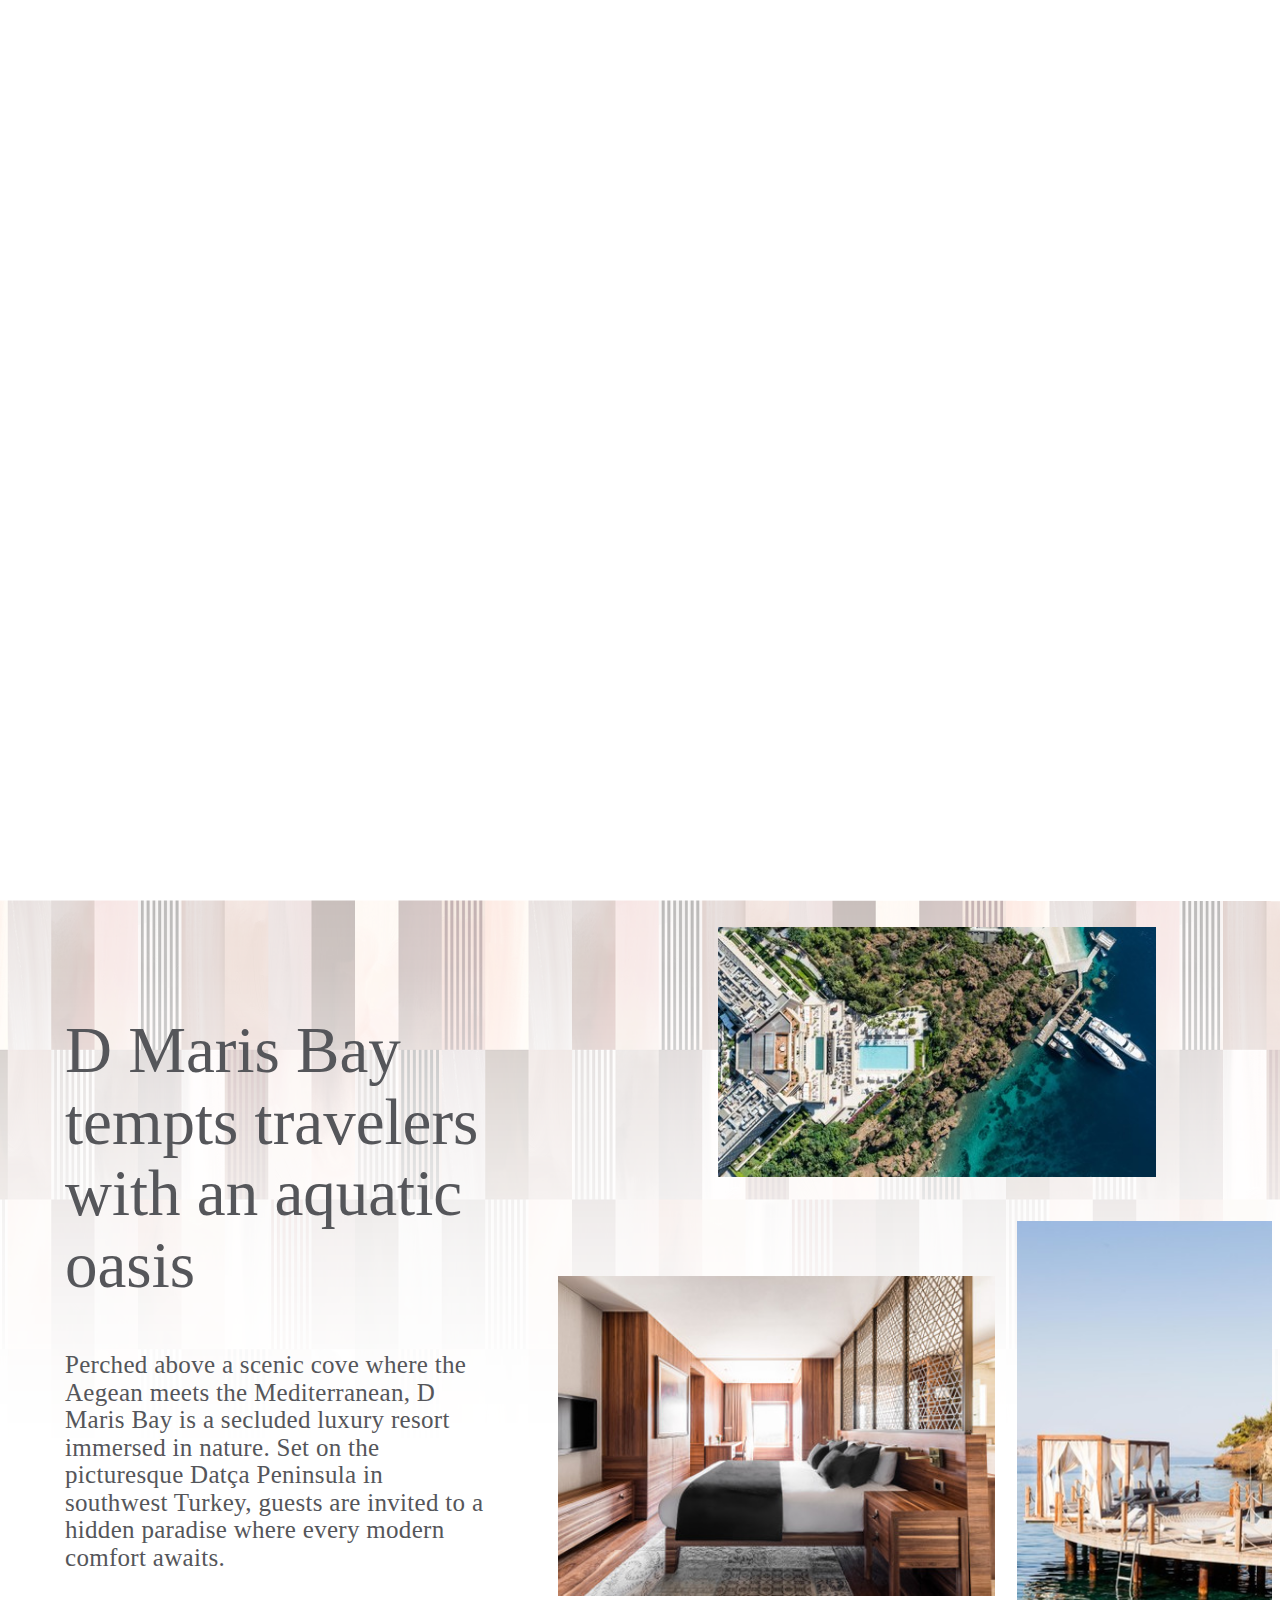
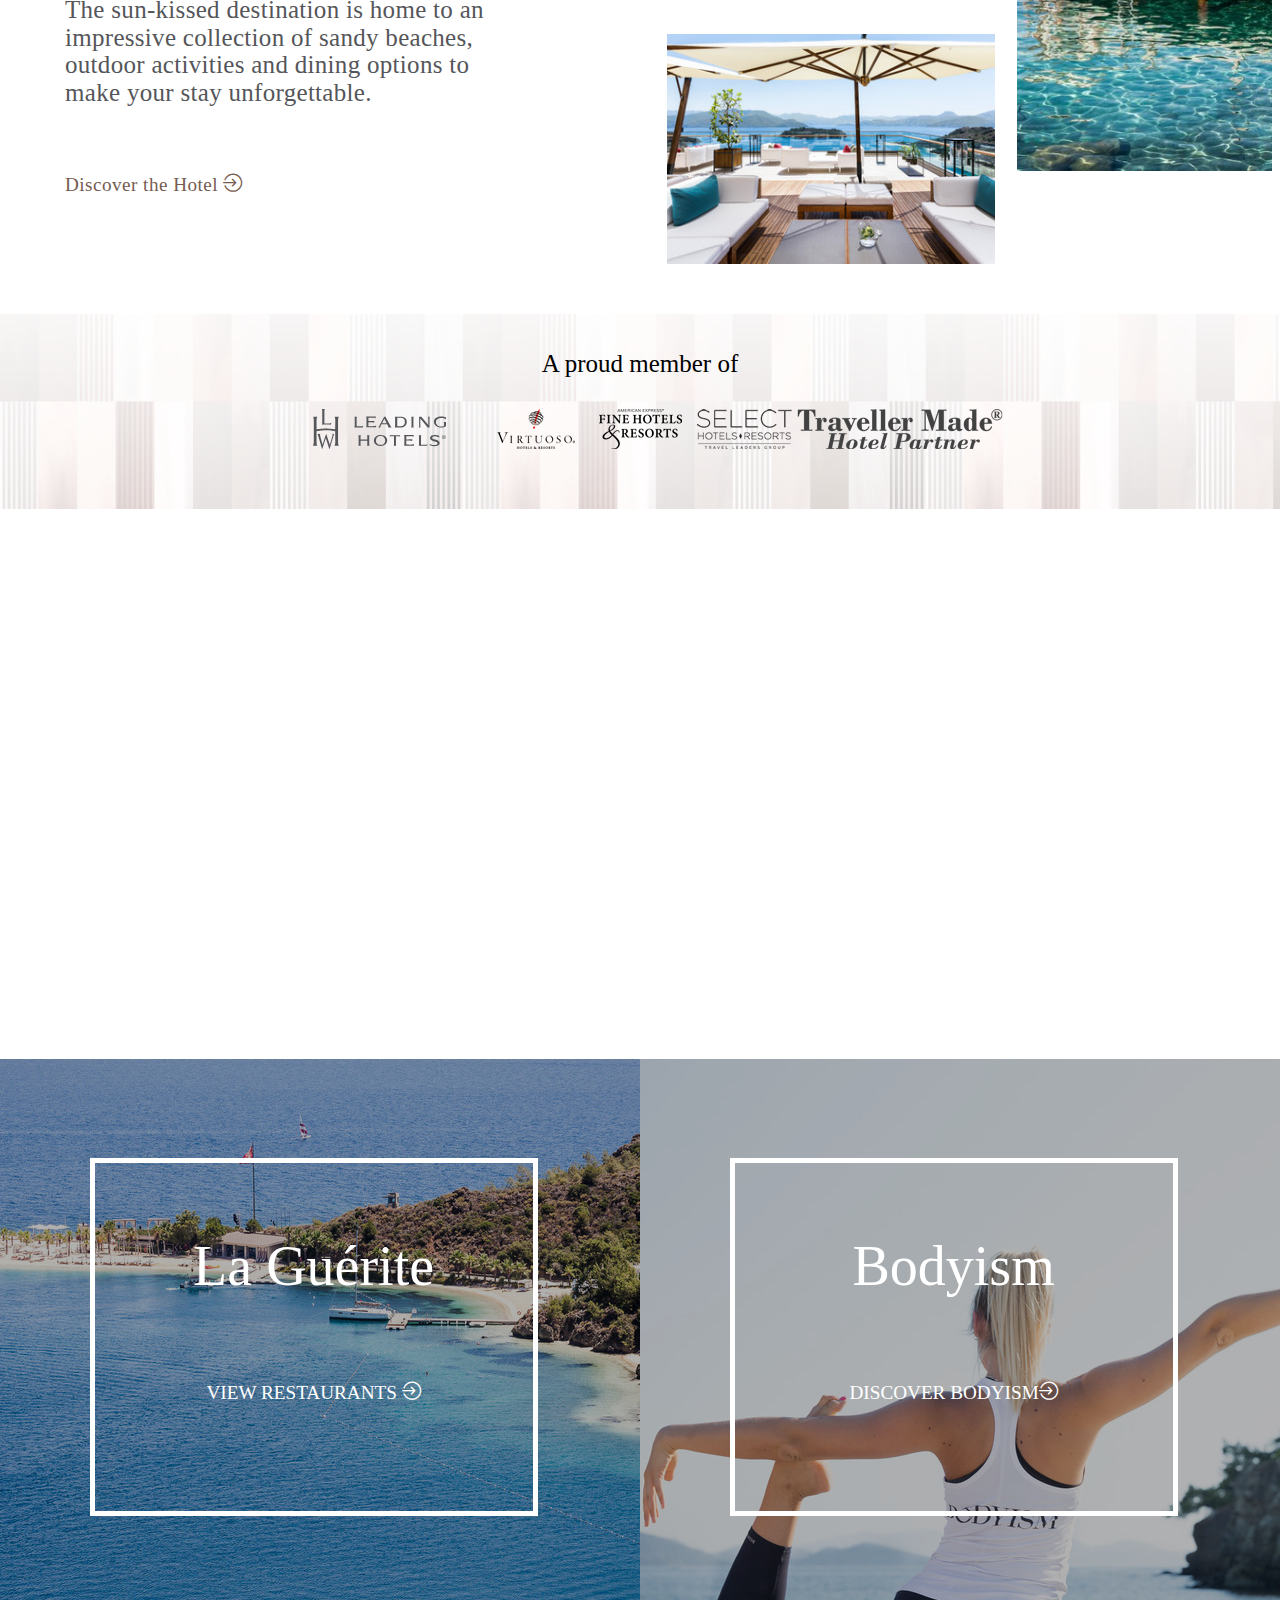
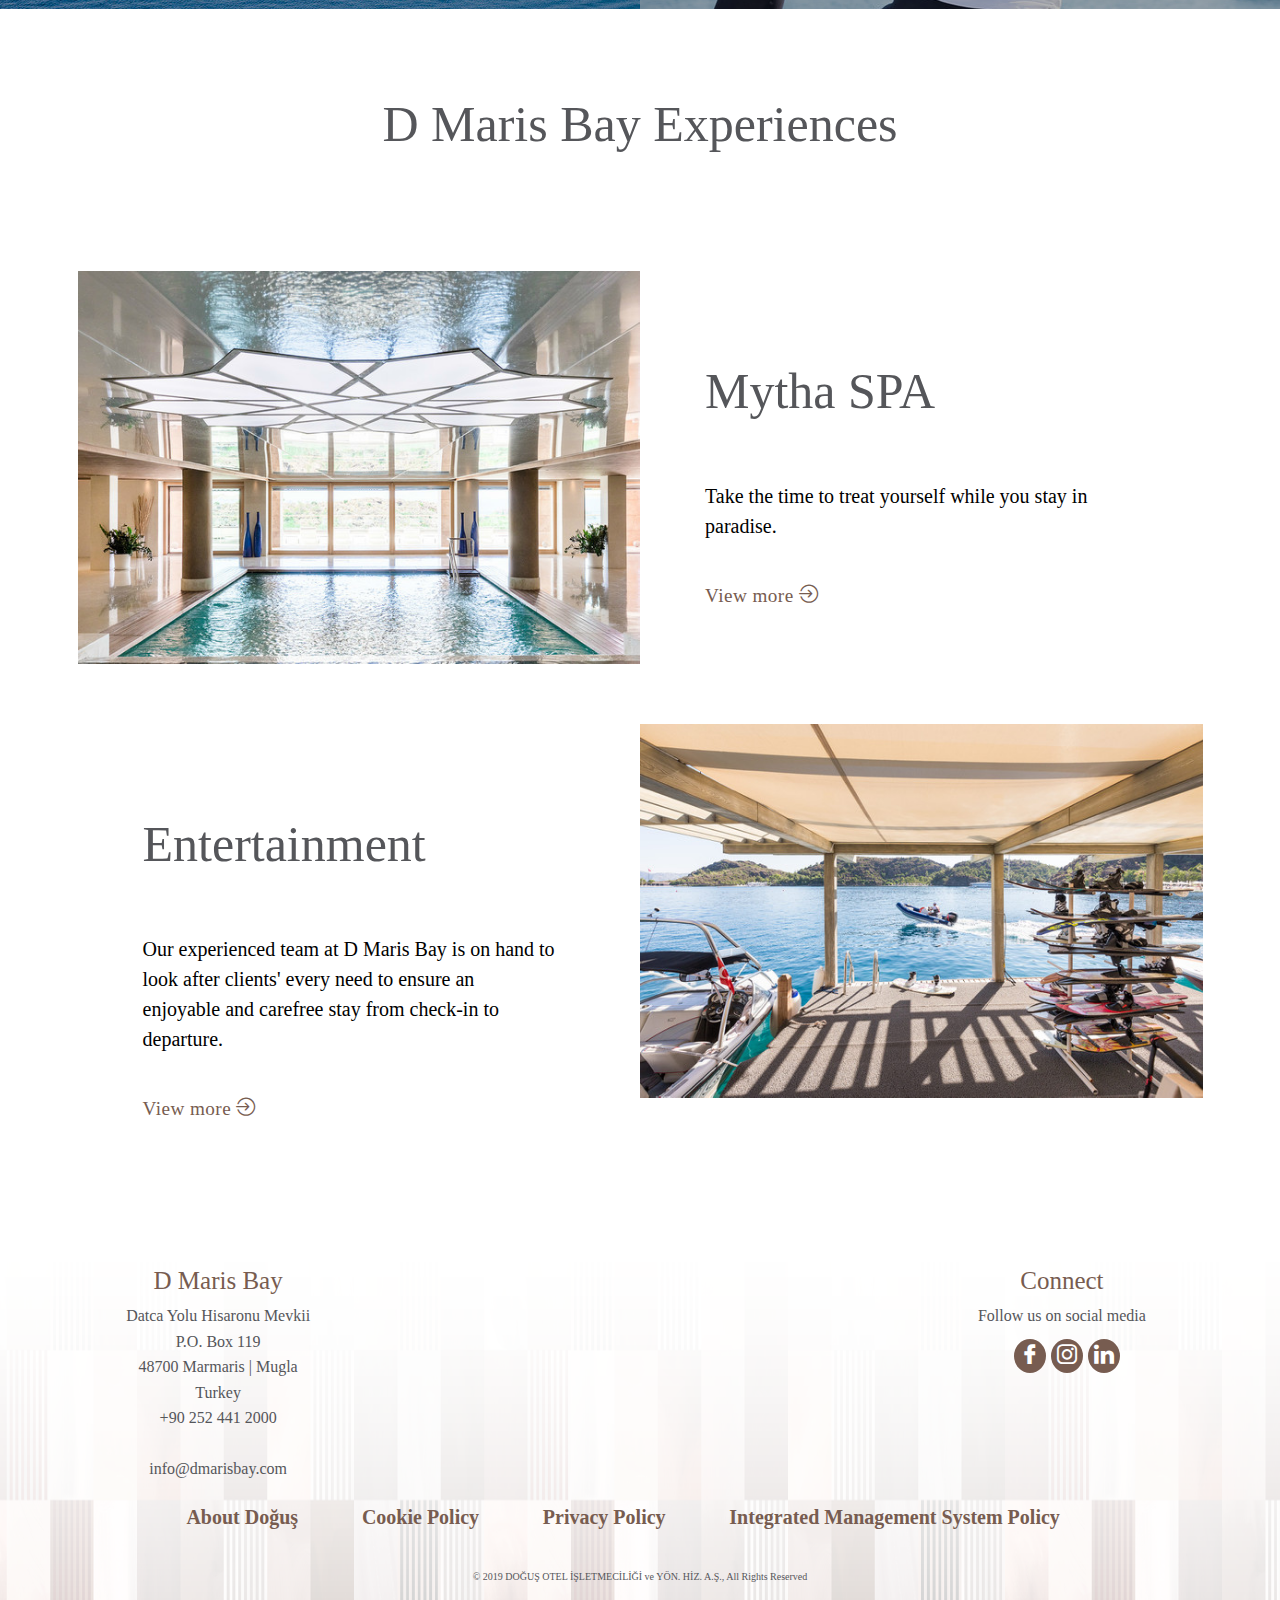
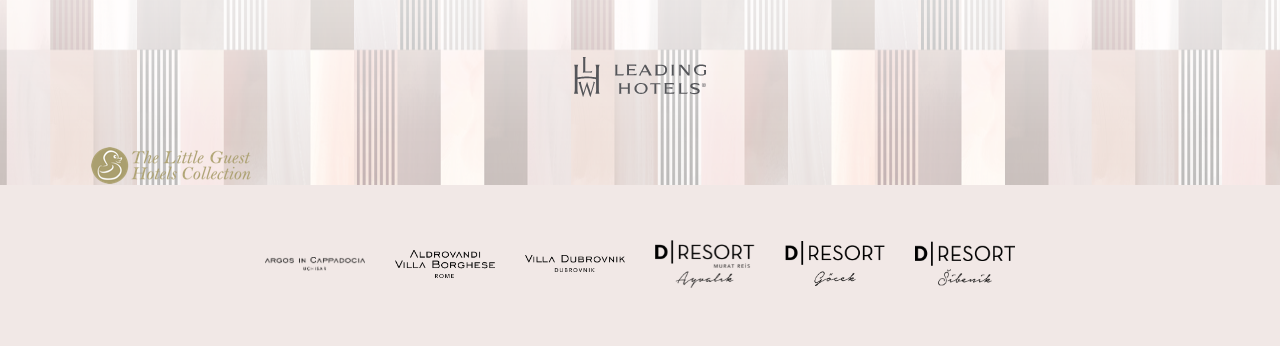
<file: index.html>
<!DOCTYPE html>
<html lang="en">
  <head>
    <meta charset="UTF-8" />
    <meta name="viewport" content="width=device-width, initial-scale=1.0" />
    <meta http-equiv="X-UA-Compatible" content="ie=edge" />
    <meta
      name="description"
      content="Discover D Maris Bay on the official site of D Maris Bay"
    />
    <title>D Maris Bay | D Maris Bay | Official site</title>
    <!-- Font -->
    <link
      rel="stylesheet"
      href="./assets/fonts/URW Firmin Didot W01 Roman/stylesheet.css"
    />
    <!-- Icons -->
    <link rel="stylesheet" href="./assets/fonts/icons/style.css" />
    <!-- OwlCarousel -->
    <link
      rel="stylesheet"
      href="./vendors/OwlCarousel/assets/owl.carousel.min.css"
    />
    <link
      rel="stylesheet"
      href="./vendors/OwlCarousel/assets/owl.theme.default.min.css"
    />
    <link rel="stylesheet" href="./assets/styles/main.css" />
  </head>
  <body>
    <!-- ***** Header Start ***** -->
    <header id="headerArea">
      <div class="container">
        <div class="main-header row">
          <div class="menu col-md-3 col-lg-3 col-xl-3 d-flex align-items-center">
            <button class="open-btn">
              <i class="icon-menu"></i>
              Menu
            </button>
          </div>
          <div class="logo col-md-5 col-lg-6 col-xl-6 centered">
            <div class="logo-img">
              <img src="./assets/images/logo/logo.svg" alt="d-maris-bay-logo" />
            </div>
          </div>
          <div class="reservation col-md-4 col-lg-3 col-xl-3 d-flex align-items-center">
            <div class="row">
              <ul class="row">
                <li><a href="/">en</a></li>
                <li><a href="/">tr</a></li>
                <li><a href="/">ru</a></li>
              </ul>
              <button class="btn-booking"><a href="/" title="Book Now">Book Now</a></button>
            </div>
          </div>
        </div>
      </div>
      <div class="left-side-nav">
        <div class="left-side-nav-content d-flex">
          <nav class="main-nav">
            <button class="close-btn" title="Close">
              <i class="icon-cancel"></i>
              Close
            </button>
            <button class="btn-booking"><a href="/">Book Now</a></button>
            <ul>
              <li><a href="/">D Maris Bay</a></li>
              <li><a href="/">Location</a></li>
              <li><a href="/">Accommodation</a></li>
              <li><a href="/">Dining</a></li>
              <li><a href="/">Beaches & Pools</a></li>
              <li><a href="/">Spa & Wellness</a></li>
              <li><a href="/">Weddings & Celebrations</a></li>
              <li><a href="/">Meetings & Events</a></li>
              <li><a href="/">Services & Entertainment</a></li>
            </ul>
            <ul class="service">
              <li><a href="/">Gallery</a></li>
              <li><a href="/">Contacts</a></li>
            </ul>
          </nav>
          <nav class="sub-navigation">
            <ul>
              <li><a href="/">Welcome</a></li>
              <li><a href="/">Welcome</a></li>
            </ul>
          </nav>
        </div>
      </div>
      <div class="small-header">
        <div class="container">
          <div class="header-wrapper row centered">
            <div class="menu col-xs-3 col-sm-3 centered">
              <button class="open-btn-white text-white">
                <i class="icon-menu"></i>
              </button>
            </div>
            <div class="logo col-xs-6 col-sm-6 centered">
              <div class="logo-photo centered">
                <img
                  src="./assets/images/logo/logo.svg"
                  alt="d-maris-bay-logo"
                />
              </div>
            </div>
            <div class="call-us col-xs-3 col-sm-3 centered">
              <button class="call-btn">
                <i class="icon-phone-call"></i>
              </button>
            </div>
          </div>
        </div>
        <div class="booking centered">
          <a href="/" class="text-uppercase">book now</a>
        </div>
      </div>
    </header>
    <!-- ***** Header End ***** -->
    <main>
      <!-- ***** Main Slider Start ***** -->
      <section id="mainSlider">
        <div class="main-slider-header col-sm-10 col-xl-10">
          <h1>Luxurious Seclusion Between Sea and Sky</h1>
        </div>
        <div class="main-slider-photos owl-carousel">
          <div class="slider-photo-item">
            <img
              src="./assets/images/main-slider/AH-8708-D_Maris.21170d8bb5043cb355219e8f9f248e2a.jpg"
              alt="D_Maris"
            />
          </div>
          <div class="slider-photo-item">
            <img
              src="./assets/images/main-slider/D-Maris-Bay_BeachesPool_4.33b2cb9532b4e26305451b3ccf737f72.jpg"
              alt="D-Maris-Bay_BeachesPool"
            />
          </div>
          <div class="slider-photo-item">
            <img
              src="./assets/images/main-slider/D-Maris-Bay_BeachesPool_1.33b2cb9532b4e26305451b3ccf737f72.jpg"
              alt="D-Maris-Bay_BeachesPool"
            />
          </div>
          <div class="slider-photo-item">
            <img
              src="./assets/images/main-slider/GB-2252-D_Marisedited.21170d8bb5043cb355219e8f9f248e2a.jpg"
              alt="D_Maris"
            />
          </div>
        </div>
      </section>
      <!-- ***** Main Slider End ***** -->
      <!-- ***** Main Content Start ***** -->
      <section id="mainContent" class="col-xs-12 col-sm-12 col-md-12 col-lg-12 col-xl-12">
        <div class="row">
          <div class="content col-xs-12 col-sm-12 col-md-12 col-lg-5 col-xl-5">
            <div class="content-header">
              <h1>D Maris Bay tempts travelers with an aquatic oasis</h1>
            </div>
            <div class="content-text">
              <p>
                Perched above a scenic cove where the Aegean meets the
                Mediterranean, D Maris Bay is a secluded luxury resort immersed
                in nature. Set on the picturesque Datça Peninsula in southwest
                Turkey, guests are invited to a hidden paradise where every
                modern comfort awaits.
              </p>
              <p>
                The sun-kissed destination is home to an impressive collection
                of sandy beaches, outdoor activities and dining options to make
                your stay unforgettable.
              </p>
            </div>
            <div class="btn-underline">
              <a class="text-roman-coffee" href="/" title="Discover the Hotel">
                Discover the Hotel
                <i class="icon-enter"></i>
              </a>
            </div>
          </div>
          <div class="content-images-list col-xs-12 col-sm-12 col-md-12 col-lg-7 col-xl-7">
            <div class="content-images-list-item img-first">
              <img
                src="./assets/images/main-content/01_EDP-9840-D_Maris.e9bbf644bc53ab05d61cd3afd6b66d01.jpg"
                alt="D_Maris"
              />
            </div>
            <div class="content-images-list-item img-second">
              <img
                src="./assets/images/main-content/DMarisBay_Superior-Suite-Sea-View_1.232c933c9fd024c3b3cf1ef62ac247ea.jpg"
                alt="DMarisBay_Superior-Suite-Sea"
              />
            </div>
            <div class="content-images-list-item img-third">
              <img
                src="./assets/images/main-content/03_RH-1557-D_Maris.b2676f0ed410bfb2c311e002b6b2451d.jpg"
                alt="D_Maris"
              />
            </div>
            <div class="content-images-list-item img-fourth">
              <img
                src="./assets/images/main-content/04_AH-9353-D_Maris.666781bce262f6e2b82a8beb5caddc07.jpg"
                alt="D_Maris"
              />
            </div>
          </div>
        </div>
      </section>
      <!-- ***** Main Content End ***** -->
      <!-- ***** Members Start ***** -->
      <section id="members" class="col-xs-12 col-sm-12 col-md-12 col-lg-12 col-xl-12">
        <h1 class="text-center">A proud member of</h1>
        <div class="members-list centered">
          <div class="members-list-item centered col-xs-12 col-sm-12 col-md-2 col-lg-2 col-xl-2">
            <img
              src="./assets/images/members/leading-hotels.svg"
              alt="leading-hotels"
            />
          </div>
          <div class="members-list-item centered col-xs-12 col-sm-12 col-md-2 col-lg-2 col-xl-1">
            <img src="./assets/images/members/virtuoso.png" alt="virtuoso" />
          </div>
          <div class="members-list-item centered col-xs-12 col-sm-12 col-md-2 col-lg-2 col-xl-1">
            <img src="./assets/images/members/FHWamex.png" alt="FHWamex" />
          </div>
          <div class="members-list-item centered col-xs-12 col-sm-12 col-md-2 col-lg-2 col-xl-1">
            <img
              src="./assets/images/members/Select-Hotel-Logo2-300x134.png"
              alt="Select-Hotel"
            />
          </div>
          <div class="members-list-item centered col-xs-12 col-sm-12 col-md-2 col-lg-2 col-xl-2">
            <img
              src="./assets/images/members/Logo_Traveller_Made.png"
              alt="Logo_Traveller_Made"
            />
          </div>
        </div>
      </section>
      <!-- ***** Members End ***** -->
      <!-- ***** Moments Slider Start ***** -->
      <section id="momentsSlider">
        <div class="moments-slider-photos owl-carousel">
          <div class="moments-slider-photo-item">
            <img
              src="./assets/images/moments-slider/ZUMA_at_D-Hotel_Maris_interior_from_terrace 1edited.bc3d18bb0c96f8504218782a0d4a1ae0.jpg"
              alt="D-Hotel_Maris_interior_from_terrace"
            />
          </div>
          <div class="moments-slider-photo-item">
            <img
              src="./assets/images/moments-slider/01_20170930_104742_resized.f1fe7e6022b82caefcd994c3fba9c477.jpg"
              alt="D_Maris"
            />
          </div>
          <div class="moments-slider-photo-item">
            <img
              src="./assets/images/main-slider/D-Maris-Bay_BeachesPool_1.33b2cb9532b4e26305451b3ccf737f72.jpg"
              alt="D-Maris-Bay_BeachesPool"
            />
          </div>
        </div>
        <div class="moments-slider-photos-content owl-carousel">
          <div class="moments-slider-photo-item-content">
            <div class="content-details text-center">
              <h4 class="text-uppercase">#mythamoments1</h4>
              <div class="title text-center">
                <h1>
                  <a href="/" title="D Maris Bay: every moment is sensational.">
                    D Maris Bay: every moment is sensational.
                  </a>
                </h1>
              </div>
              <div class="btn-basic">
                <a
                  class="text-white text-uppercase"
                  href="/"
                  title="DISCOVER OUR RESTAURANTS AND BARS"
                >
                  DISCOVER OUR RESTAURANTS AND BARS
                  <i class="icon-enter"></i>
                </a>
              </div>
            </div>
          </div>
          <div class="moments-slider-photo-item-content">
            <div class="content-details text-center">
              <h4 class="text-uppercase">#mythamoments2</h4>
              <div class="title text-center">
                <h1>
                  <a href="/" title="D Maris Bay: every moment is sensational.">
                    D Maris Bay: every moment is sensational.
                  </a>
                </h1>
              </div>
              <div class="btn-basic">
                <a
                  class="text-white text-uppercase"
                  href="/"
                  title="DISCOVER OUR RESTAURANTS AND BARS"
                >
                  DISCOVER OUR RESTAURANTS AND BARS
                  <i class="icon-enter"></i>
                </a>
              </div>
            </div>
          </div>
          <div class="moments-slider-photo-item-content">
            <div class="content-details text-center">
              <h4 class="text-uppercase">#mythamoments3</h4>
              <div class="title text-center">
                <h1>
                  <a href="/" title="D Maris Bay: every moment is sensational.">
                    D Maris Bay: every moment is sensational.
                  </a>
                </h1>
              </div>
              <div class="btn-basic">
                <a
                  class="text-white text-uppercase"
                  href="/"
                  title="DISCOVER OUR RESTAURANTS AND BARS"
                >
                  DISCOVER OUR RESTAURANTS AND BARS
                  <i class="icon-enter"></i>
                </a>
              </div>
            </div>
          </div>
        </div>
      </section>
      <!-- ***** Moments Slider End ***** -->
      <!-- ***** Department Start ***** -->
      <section id="department">
        <div class="row">
          <div class="container-img">
            <div class="restaurants">
              <div class="department-content  text-center">
                <h1><a class="text-white" href="/">La Guérite</a></h1>
                <div class="btn-basic">
                  <a
                    class="text-white text-uppercase"
                    href="/"
                    title="view restaurants"
                  >
                    view restaurants
                    <i class="icon-enter"></i>
                  </a>
                </div>
              </div>
            </div>
          </div>
          <div class="container-img">
            <div class="bodyism ">
              <div class="department-content  text-center">
                <h1><a class="text-white" href="/">Bodyism</a></h1>
                <div class="btn-basic">
                  <a
                    class="text-white text-uppercase"
                    href="/"
                    title="Discover Bodyism"
                  >
                    Discover Bodyism<i class="icon-enter"></i>
                  </a>
                </div>
              </div>
            </div>
          </div>
        </div>
      </section>
      <!-- ***** Department End ***** -->
      <!-- ***** D Maris By Experiences Start ***** -->
      <section id="marisByExperiences">
        <div class="col-md-12 col-lg-12 col-xl-12">
          <div class="container">
            <div class="header-title text-center">
              <h1>D Maris Bay Experiences</h1>
            </div>
            <div class="row">
              <div class="maris-by-experiences-list-item d-flex">
                <div class="experience-photo">
                  <a href="/">
                    <img
                      src="./assets/images/maris-by-experiences/1-DMarisBay_MythaSpa_5edited.e25049586a909c6776979a0d135e470f.jpg"
                      alt="Mytha SPA"
                    />
                  </a>
                </div>
                <div class="experience-content">
                  <div class="header-title">
                    <h1><a href="/" title="Mytha SPA">Mytha SPA</a></h1>
                  </div>
                  <p>
                    Take the time to treat yourself while you stay in paradise.
                  </p>
                  <div class="btn-underline">
                    <a class="text-roman-coffee" href="/" title="View more">
                      View more <i class="icon-enter"></i>
                    </a>
                  </div>
                </div>
              </div>
              <div class="maris-by-experiences-list-item d-flex">
                <div class="experience-content">
                  <div class="header-title">
                    <h1><a href="/" title="Entertainment">Entertainment</a></h1>
                  </div>
                  <p>
                    Our experienced team at D Maris Bay is on hand to look after
                    clients' every need to ensure an enjoyable and carefree stay
                    from check-in to departure.
                  </p>
                  <div class="btn-underline">
                    <a class="text-roman-coffee" href="/" title="View more">
                      View more
                      <i class="icon-enter"></i>
                    </a>
                  </div>
                </div>
                <div class="experience-photo">
                  <a href="/">
                    <img
                      src="./assets/images/maris-by-experiences/DMarisBay_ServicesEntertainment_Entertainment_WaterSports_1.6c0c3663078b7f23f3346cea8e47473f.jpg"
                      alt="Entertainment"
                    />
                  </a>
                </div>
              </div>
            </div>
          </div>
        </div>
      </section>
      <!-- ***** D Maris By Experiences End ***** -->
      <!-- ***** Footer Start ***** -->
      <footer>
        <div class="footer-main-contacts col-xs-12 col-sm-12 col-md-12 col-lg-12 col-xl-12">
          <div class="container">
            <div class="get-in-touch">
              <div class="row justify-space-between">
                <div class="get-in-touch-details address text-center col-sm-12 col-md-6 col-lg-6 col-xl-3">
                  <h1>D Maris Bay</h1>
                  <p>Datca Yolu Hisaronu Mevkii</p>
                  <p>P.O. Box 119</p>
                  <p>48700 Marmaris | Mugla</p>
                  <p>Turkey</p>
                  <p>+90 252 441 2000</p>
                  <a href="mailto:info@dmarisbay.com" class="mail-address">info@dmarisbay.com</a>
                </div>
                <div class="get-in-touch-details text-center col-xs-12 col-sm-12 col-md-6 col-lg-6 col-xl-3">
                  <h1>Connect</h1>
                  <p>Follow us on social media</p>
                  <ul class="d-flex social-networks-list col-xs-6 col-sm-3 col-md-6 col-lg-4 col-xl-6">
                    <li class="social-networks-list-item">
                      <a href="/" title="Facebook">
                        <i class="icon-facebook-logo"></i>
                      </a>
                    </li>
                    <li class="social-networks-list-item">
                      <a href="/" title="Instagram">
                        <i class="icon-instagram-logo"></i>
                      </a>
                    </li>
                    <li class="social-networks-list-item">
                      <a href="/" title="Linkedin">
                        <i class="icon-linkedin-letters"></i>
                      </a>
                    </li>
                  </ul>
                </div>
              </div>
            </div>
            <nav>
              <ul class="d-flex justify-content-center">
                <li class="col-xs-12 col-md-3">
                  <a href="/" title="About Doğuş">About Doğuş</a>
                </li>
                <li class="col-xs-12 col-md-3">
                  <a href="/" title="Cookie Policy">Cookie Policy</a>
                </li>
                <li class="col-xs-12 col-md-3">
                  <a href="/" title="Privacy Policy">Privacy Policy</a>
                </li>
                <li class="col-xs-12 col-md-3">
                  <a href="/" title="Integrated Management System Policy">Integrated Management System Policy</a>
                </li>
              </ul>
            </nav>
            <div class="copyright text-center">
              <p>
                &copy; 2019 DOĞUŞ OTEL İŞLETMECİLİĞİ ve YÖN. HİZ. A.Ş., All
                Rights Reserved
              </p>
            </div>
            <div class="members-list centered">
              <divclass="members-list-item centered col-xs-12 col-sm-12 col-md-3 col-lg-3 col-xl-3">
                <img
                  src="./assets/images/members/leading-hotels.svg"
                  alt="leading-hotels"
                />
              </div>
              <div class="members-list-item centered col-xs-12 col-sm-12 col-md-3 col-lg-2 col-xl-2">
                <img
                  src="./assets/images/members/Little-Guest-Logo.png"
                  alt="Little-Guest"
                />
              </div>
            </div>
          </div>
        </div>
        <div class="footer-partners-list centered">
          <div class="footer-partners-list-item centered col-xs-12 col-sm-4">
            <a href="/" target="blank" title="Argos in Cappadocia">
              <img
                src="./assets/images/partners/logo-argos.png"
                alt="Argos in Cappadocia"
              />
            </a>
          </div>
          <div class="footer-partners-list-item centered col-xs-6 col-sm-4">
            <a href="/" target="blank" title="Aldrovandi Villa Borghese Rome">
              <img
                src="./assets/images/partners/logo-aldrovandi.png"
                alt="Aldrovandi Villa Borghese Rome"
              />
            </a>
          </div>
          <div class="footer-partners-list-item centered col-xs-6 col-sm-4">
            <a href="/" target="blank" title="Villa Dubrovnik">
              <img
                src="./assets/images/partners/logo-dubrovnik.png"
                alt="Villa Dubrovnik"
              />
            </a>
          </div>
          <div class="footer-partners-list-item centered col-xs-6 col-sm-4">
            <a href="/" target="blank" title="D Resort Murat Reis Ayvalik">
              <img
                src="./assets/images/partners/murat-reis-ayvalik-headerlogo.png"
                alt="D Resort Murat Reis Ayvalik"
              />
            </a>
          </div>
          <div class="footer-partners-list-item centered col-xs-6 col-sm-4">
            <a href="/" target="blank" title="D Resort Gocek">
              <img
                src="./assets/images/partners/d-resort-gocek-headerlogo.png"
                alt="D Resort Gocek"
              />
            </a>
          </div>
          <div class="footer-partners-list-item centered col-xs-12 col-sm-4">
            <a href="/" target="blank" title="D Resort Sibenik">
              <img
                src="./assets/images/partners/d-resort-sibenik-headerlogo.png"
                alt="D Resort Sibenik"
              />
            </a>
          </div>
        </div>
      </footer>
      <!-- ***** Footer End ***** -->
    </main>
    <!-- ***** Main Content End ***** -->
    <!-- jQuery -->
    <script
      src="https://code.jquery.com/jquery-3.4.1.min.js"
      integrity="sha256-CSXorXvZcTkaix6Yvo6HppcZGetbYMGWSFlBw8HfCJo="
      crossorigin="anonymous"
    ></script>
    <script src="./assets/js/main.js"></script>
    <!-- OwlCarousel -->
    <script src="./vendors/OwlCarousel/owl.carousel.min.js"></script>
    <script src="./assets/js/owlCarousel.js"></script>
    <script src="./assets/js/menuTrigger.js"></script>
  </body>
</html>
</file>
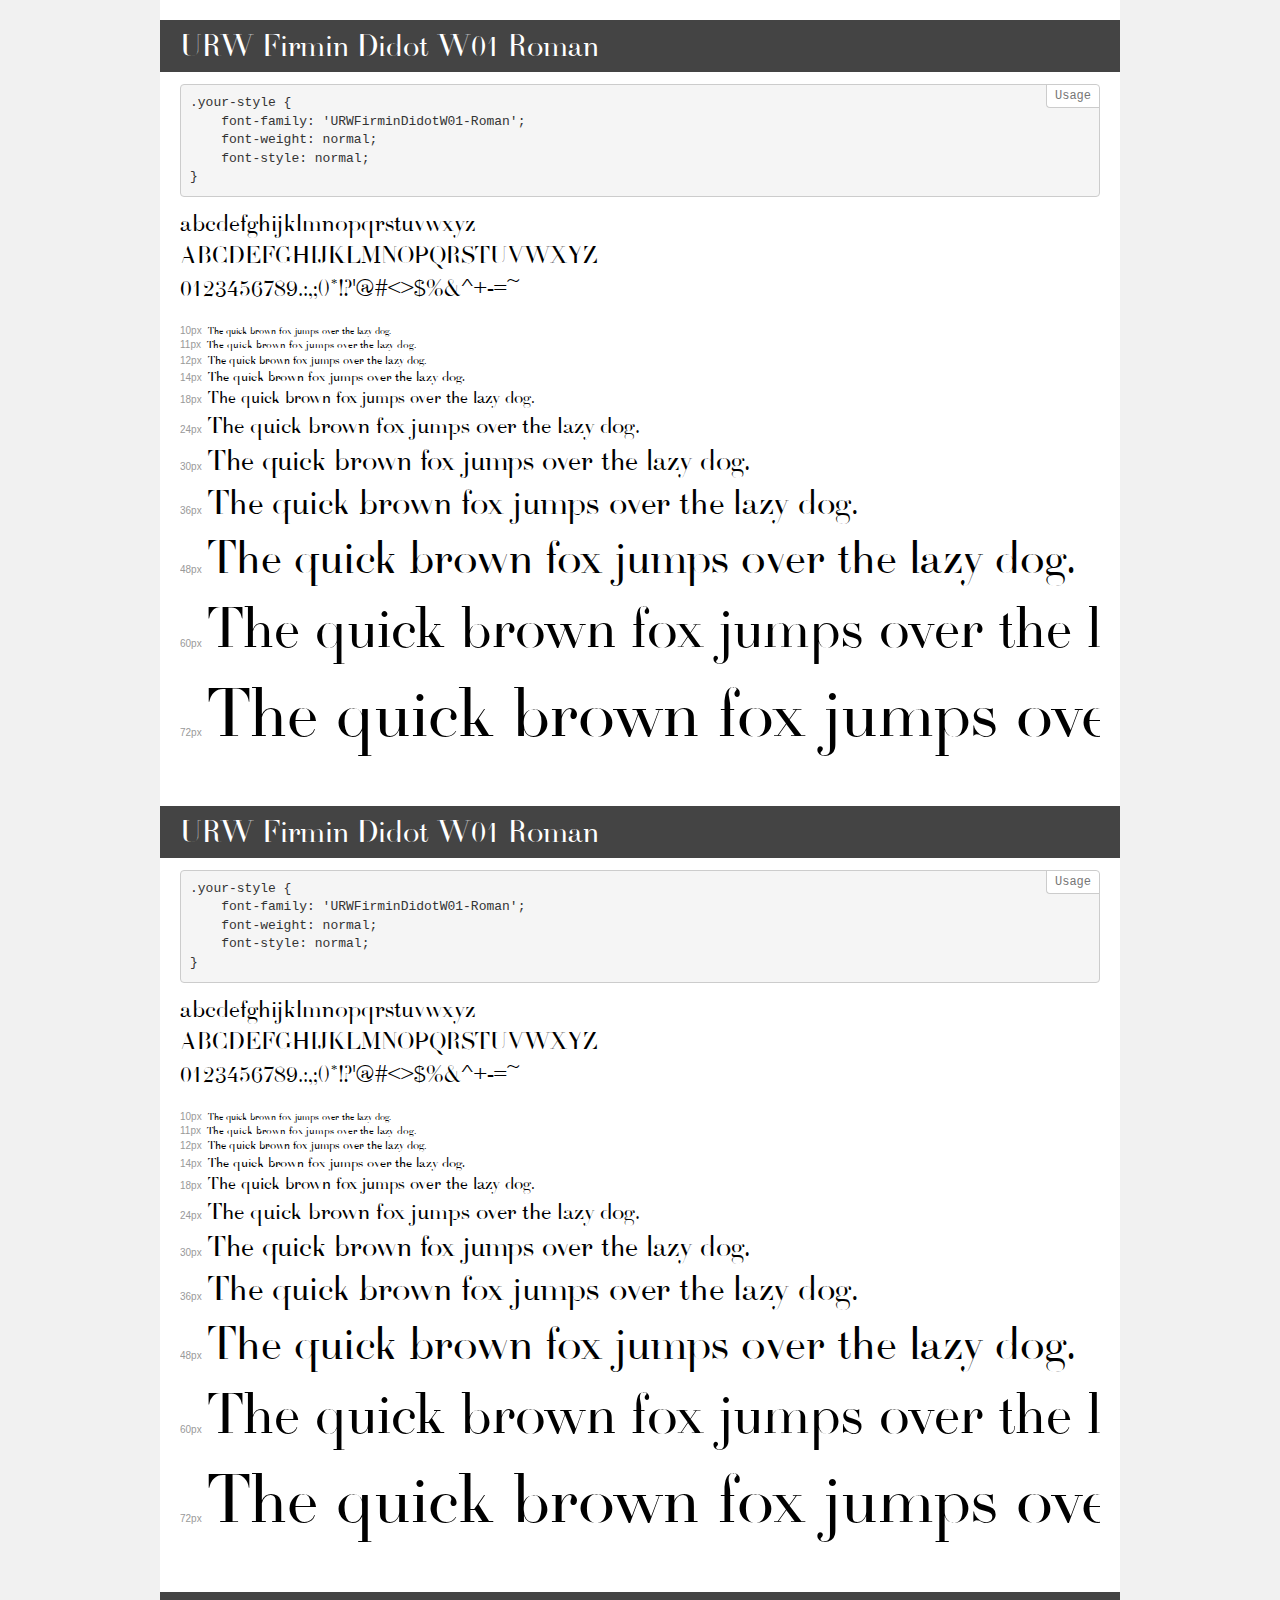
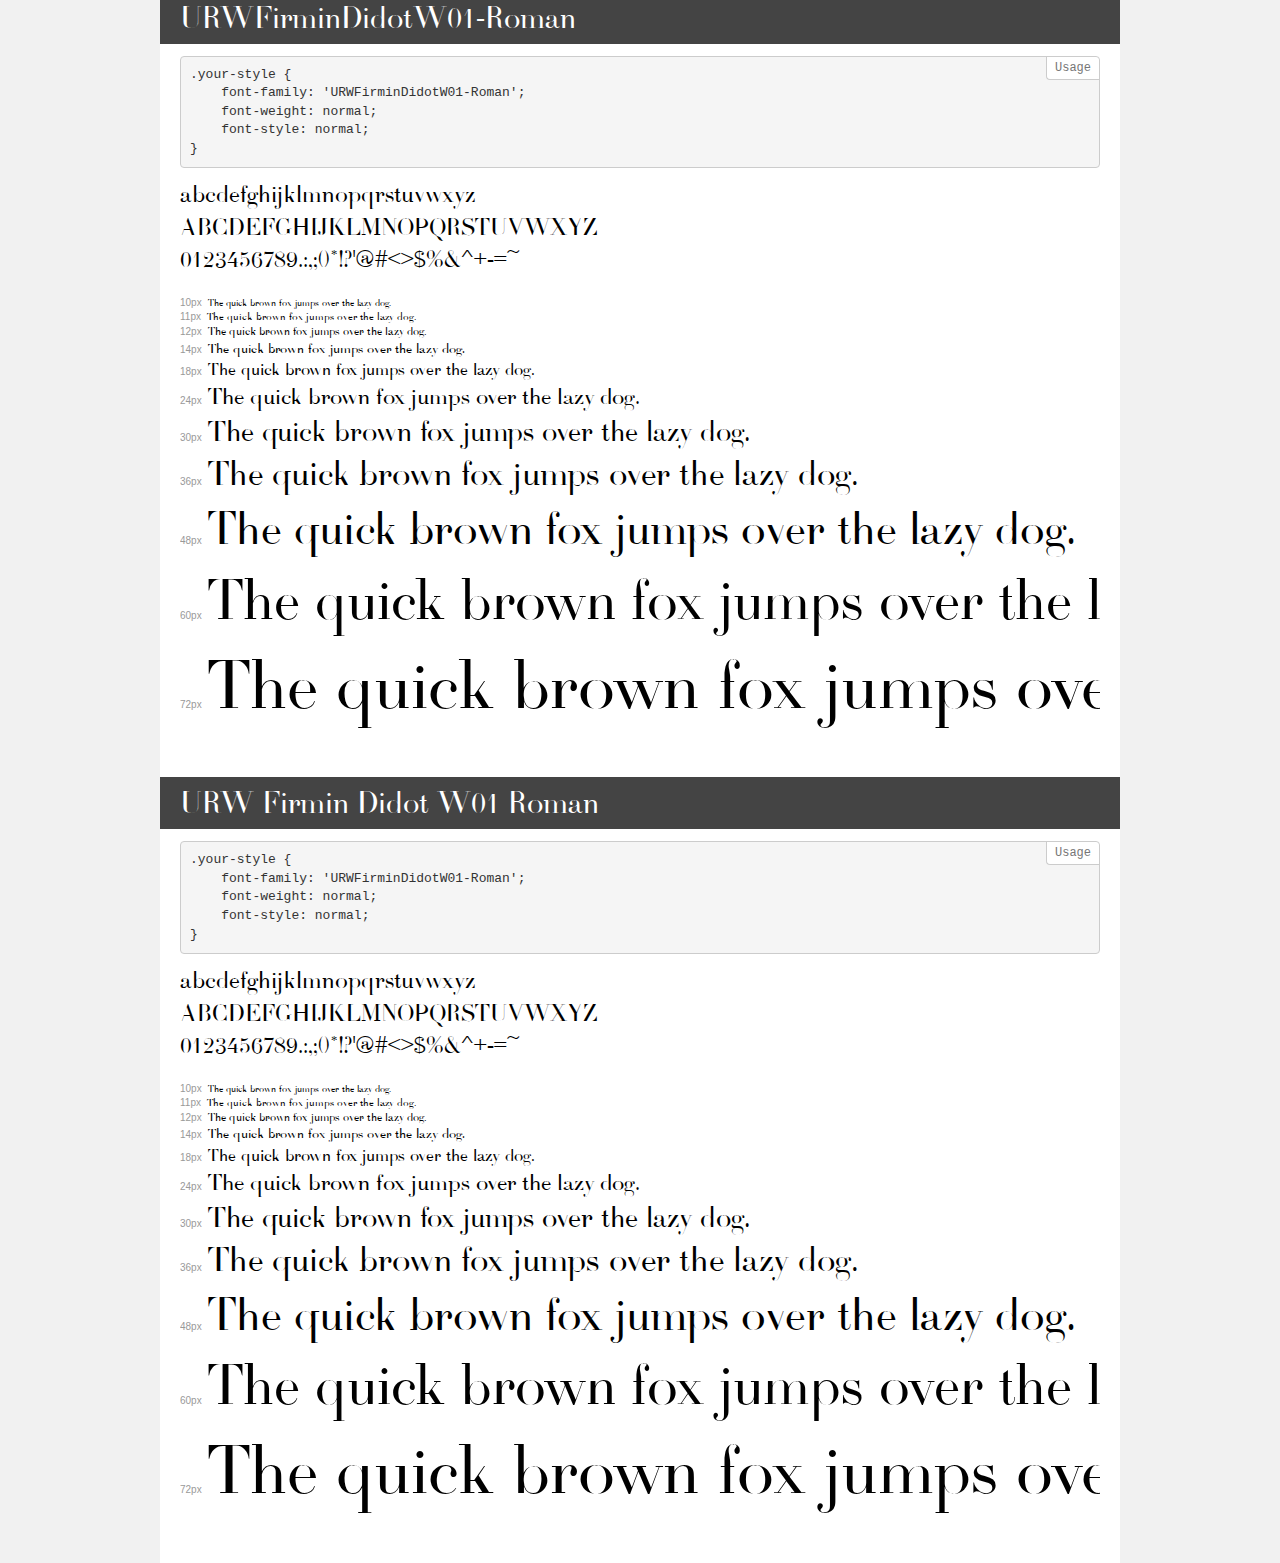
<file: assets/fonts/URW Firmin Didot W01 Roman/demo.html>
<!DOCTYPE html>
<html>
<head>
    <meta charset="utf-8">
    <meta http-equiv="X-UA-Compatible" content="IE=edge">
    <meta name="viewport" content="width=device-width, initial-scale=1">
    <meta name="robots" content="noindex, noarchive">
    <meta name="format-detection" content="telephone=no">
    <title>Transfonter demo</title>
    <link href="stylesheet.css" rel="stylesheet">
    <style>
        /*
        http://meyerweb.com/eric/tools/css/reset/
        v2.0 | 20110126
        License: none (public domain)
        */
        html, body, div, span, applet, object, iframe,
        h1, h2, h3, h4, h5, h6, p, blockquote, pre,
        a, abbr, acronym, address, big, cite, code,
        del, dfn, em, img, ins, kbd, q, s, samp,
        small, strike, strong, sub, sup, tt, var,
        b, u, i, center,
        dl, dt, dd, ol, ul, li,
        fieldset, form, label, legend,
        table, caption, tbody, tfoot, thead, tr, th, td,
        article, aside, canvas, details, embed,
        figure, figcaption, footer, header, hgroup,
        menu, nav, output, ruby, section, summary,
        time, mark, audio, video {
            margin: 0;
            padding: 0;
            border: 0;
            font-size: 100%;
            font: inherit;
            vertical-align: baseline;
        }
        /* HTML5 display-role reset for older browsers */
        article, aside, details, figcaption, figure,
        footer, header, hgroup, menu, nav, section {
            display: block;
        }
        body {
            line-height: 1;
        }
        ol, ul {
            list-style: none;
        }
        blockquote, q {
            quotes: none;
        }
        blockquote:before, blockquote:after,
        q:before, q:after {
            content: '';
            content: none;
        }
        table {
            border-collapse: collapse;
            border-spacing: 0;
        }
        /* common styles */
        body {
            background: #f1f1f1;
            color: #000;
        }
        .page {
            background: #fff;
            width: 920px;
            margin: 0 auto;
            padding: 20px 20px 0 20px;
            overflow: hidden;
        }
        .font-container {
            overflow-x: auto;
            overflow-y: hidden;
            margin-bottom: 40px;
            line-height: 1.3;
            white-space: nowrap;
            padding-bottom: 5px;
        }
        h1 {
            position: relative;
            background: #444;
            font-size: 32px;
            color: #fff;
            padding: 10px 20px;
            margin: 0 -20px 12px -20px;
        }
        .letters {
            font-size: 25px;
            margin-bottom: 20px;
        }
        .s10:before {
            content: '10px';
        }
        .s11:before {
            content: '11px';
        }
        .s12:before {
            content: '12px';
        }
        .s14:before {
            content: '14px';
        }
        .s18:before {
            content: '18px';
        }
        .s24:before {
            content: '24px';
        }
        .s30:before {
            content: '30px';
        }
        .s36:before {
            content: '36px';
        }
        .s48:before {
            content: '48px';
        }
        .s60:before {
            content: '60px';
        }
        .s72:before {
            content: '72px';
        }
        .s10:before, .s11:before, .s12:before, .s14:before,
        .s18:before, .s24:before, .s30:before, .s36:before,
        .s48:before, .s60:before, .s72:before {
            font-family: Arial, sans-serif;
            font-size: 10px;
            font-weight: normal;
            font-style: normal;
            color: #999;
            padding-right: 6px;
        }
        pre {
            display: block;
            position: relative;
            padding: 9px;
            margin: 0 0 10px;
            font-family: Monaco, Menlo, Consolas, "Courier New", monospace !important;
            font-size: 13px;
            line-height: 1.428571429;
            color: #333;
            font-weight: normal !important;
            font-style: normal !important;
            background-color: #f5f5f5;
            border: 1px solid #ccc;
            overflow-x: auto;
            border-radius: 4px;
        }
        pre:after {
            display: block;
            position: absolute;
            right: 0;
            top: 0;
            content: 'Usage';
            line-height: 1;
            padding: 5px 8px;
            font-size: 12px;
            color: #767676;
            background-color: #fff;
            border: 1px solid #ccc;
            border-right: none;
            border-top: none;
            border-radius: 0 4px 0 4px;
            z-index: 10;
        }
        /* responsive */
        @media (max-width: 959px) {
            .page {
                width: auto;
                margin: 0;
            }
        }
    </style>
</head>
<body>
<div class="page">
    <div class="demo" style="font-family: 'URWFirminDidotW01-Roman'; font-weight: normal; font-style: normal;">
        <h1>URW Firmin Didot W01 Roman</h1>
        <pre>.your-style {
    font-family: 'URWFirminDidotW01-Roman';
    font-weight: normal;
    font-style: normal;
}</pre>
        <div class="font-container">
            <p class="letters">
                abcdefghijklmnopqrstuvwxyz<br>
ABCDEFGHIJKLMNOPQRSTUVWXYZ<br>
                0123456789.:,;()*!?'@#<>$%&^+-=~
            </p>
            <p class="s10" style="font-size: 10px;">The quick brown fox jumps over the lazy dog.</p>
            <p class="s11" style="font-size: 11px;">The quick brown fox jumps over the lazy dog.</p>
            <p class="s12" style="font-size: 12px;">The quick brown fox jumps over the lazy dog.</p>
            <p class="s14" style="font-size: 14px;">The quick brown fox jumps over the lazy dog.</p>
            <p class="s18" style="font-size: 18px;">The quick brown fox jumps over the lazy dog.</p>
            <p class="s24" style="font-size: 24px;">The quick brown fox jumps over the lazy dog.</p>
            <p class="s30" style="font-size: 30px;">The quick brown fox jumps over the lazy dog.</p>
            <p class="s36" style="font-size: 36px;">The quick brown fox jumps over the lazy dog.</p>
            <p class="s48" style="font-size: 48px;">The quick brown fox jumps over the lazy dog.</p>
            <p class="s60" style="font-size: 60px;">The quick brown fox jumps over the lazy dog.</p>
            <p class="s72" style="font-size: 72px;">The quick brown fox jumps over the lazy dog.</p>
        </div>
    </div>
    <div class="demo" style="font-family: 'URWFirminDidotW01-Roman'; font-weight: normal; font-style: normal;">
        <h1>URW Firmin Didot W01 Roman</h1>
        <pre>.your-style {
    font-family: 'URWFirminDidotW01-Roman';
    font-weight: normal;
    font-style: normal;
}</pre>
        <div class="font-container">
            <p class="letters">
                abcdefghijklmnopqrstuvwxyz<br>
ABCDEFGHIJKLMNOPQRSTUVWXYZ<br>
                0123456789.:,;()*!?'@#<>$%&^+-=~
            </p>
            <p class="s10" style="font-size: 10px;">The quick brown fox jumps over the lazy dog.</p>
            <p class="s11" style="font-size: 11px;">The quick brown fox jumps over the lazy dog.</p>
            <p class="s12" style="font-size: 12px;">The quick brown fox jumps over the lazy dog.</p>
            <p class="s14" style="font-size: 14px;">The quick brown fox jumps over the lazy dog.</p>
            <p class="s18" style="font-size: 18px;">The quick brown fox jumps over the lazy dog.</p>
            <p class="s24" style="font-size: 24px;">The quick brown fox jumps over the lazy dog.</p>
            <p class="s30" style="font-size: 30px;">The quick brown fox jumps over the lazy dog.</p>
            <p class="s36" style="font-size: 36px;">The quick brown fox jumps over the lazy dog.</p>
            <p class="s48" style="font-size: 48px;">The quick brown fox jumps over the lazy dog.</p>
            <p class="s60" style="font-size: 60px;">The quick brown fox jumps over the lazy dog.</p>
            <p class="s72" style="font-size: 72px;">The quick brown fox jumps over the lazy dog.</p>
        </div>
    </div>
    <div class="demo" style="font-family: 'URWFirminDidotW01-Roman'; font-weight: normal; font-style: normal;">
        <h1>URWFirminDidotW01-Roman</h1>
        <pre>.your-style {
    font-family: 'URWFirminDidotW01-Roman';
    font-weight: normal;
    font-style: normal;
}</pre>
        <div class="font-container">
            <p class="letters">
                abcdefghijklmnopqrstuvwxyz<br>
ABCDEFGHIJKLMNOPQRSTUVWXYZ<br>
                0123456789.:,;()*!?'@#<>$%&^+-=~
            </p>
            <p class="s10" style="font-size: 10px;">The quick brown fox jumps over the lazy dog.</p>
            <p class="s11" style="font-size: 11px;">The quick brown fox jumps over the lazy dog.</p>
            <p class="s12" style="font-size: 12px;">The quick brown fox jumps over the lazy dog.</p>
            <p class="s14" style="font-size: 14px;">The quick brown fox jumps over the lazy dog.</p>
            <p class="s18" style="font-size: 18px;">The quick brown fox jumps over the lazy dog.</p>
            <p class="s24" style="font-size: 24px;">The quick brown fox jumps over the lazy dog.</p>
            <p class="s30" style="font-size: 30px;">The quick brown fox jumps over the lazy dog.</p>
            <p class="s36" style="font-size: 36px;">The quick brown fox jumps over the lazy dog.</p>
            <p class="s48" style="font-size: 48px;">The quick brown fox jumps over the lazy dog.</p>
            <p class="s60" style="font-size: 60px;">The quick brown fox jumps over the lazy dog.</p>
            <p class="s72" style="font-size: 72px;">The quick brown fox jumps over the lazy dog.</p>
        </div>
    </div>
    <div class="demo" style="font-family: 'URWFirminDidotW01-Roman'; font-weight: normal; font-style: normal;">
        <h1>URW Firmin Didot W01 Roman</h1>
        <pre>.your-style {
    font-family: 'URWFirminDidotW01-Roman';
    font-weight: normal;
    font-style: normal;
}</pre>
        <div class="font-container">
            <p class="letters">
                abcdefghijklmnopqrstuvwxyz<br>
ABCDEFGHIJKLMNOPQRSTUVWXYZ<br>
                0123456789.:,;()*!?'@#<>$%&^+-=~
            </p>
            <p class="s10" style="font-size: 10px;">The quick brown fox jumps over the lazy dog.</p>
            <p class="s11" style="font-size: 11px;">The quick brown fox jumps over the lazy dog.</p>
            <p class="s12" style="font-size: 12px;">The quick brown fox jumps over the lazy dog.</p>
            <p class="s14" style="font-size: 14px;">The quick brown fox jumps over the lazy dog.</p>
            <p class="s18" style="font-size: 18px;">The quick brown fox jumps over the lazy dog.</p>
            <p class="s24" style="font-size: 24px;">The quick brown fox jumps over the lazy dog.</p>
            <p class="s30" style="font-size: 30px;">The quick brown fox jumps over the lazy dog.</p>
            <p class="s36" style="font-size: 36px;">The quick brown fox jumps over the lazy dog.</p>
            <p class="s48" style="font-size: 48px;">The quick brown fox jumps over the lazy dog.</p>
            <p class="s60" style="font-size: 60px;">The quick brown fox jumps over the lazy dog.</p>
            <p class="s72" style="font-size: 72px;">The quick brown fox jumps over the lazy dog.</p>
        </div>
    </div>
</div>
</body>
</html>
</file>
<file: assets/fonts/URW Firmin Didot W01 Roman/stylesheet.css>
@font-face {
    font-family: 'URWFirminDidotW01-Roman';
    src: url('./URWFirminDidotW01-Roman.eot');
    src: url('./URWFirminDidotW01-Roman.eot') format('embedded-opentype'),
        url('./URWFirminDidotW01-Roman.woff2') format('woff2'),
        url('./URWFirminDidotW01-Roman.woff') format('woff'),
        url('./URWFirminDidotW01-Roman.ttf') format('truetype'),
        url('./URWFirminDidotW01-Roman.svg#URWFirminDidotW01-Roman') format('svg');
    font-weight: normal;
    font-style: normal;
}

@font-face {
    font-family: 'URWFirminDidotW01-Roman';
    src: url('./URWFirminDidotW01-Roman_1.eot');
    src: url('./URWFirminDidotW01-Roman_1.eot') format('embedded-opentype'),
        url('./URWFirminDidotW01-Roman_1.woff2') format('woff2'),
        url('./URWFirminDidotW01-Roman_1.woff') format('woff'),
        url('./URWFirminDidotW01-Roman_1.ttf') format('truetype'),
        url('./URWFirminDidotW01-Roman_1.svg#URWFirminDidotW01-Roman') format('svg');
    font-weight: normal;
    font-style: normal;
}

@font-face {
    font-family: 'URWFirminDidotW01-Roman';
    src: url('./URWFirminDidotW01-Roman_2.eot');
    src: url('./URWFirminDidotW01-Roman_2.eot') format('embedded-opentype'),
        url('./URWFirminDidotW01-Roman_2.woff2') format('woff2'),
        url('./URWFirminDidotW01-Roman_2.woff') format('woff'),
        url('./URWFirminDidotW01-Roman_2.ttf') format('truetype'),
        url('./URWFirminDidotW01-Roman_2.svg#URWFirminDidotW01-Roman') format('svg');
    font-weight: normal;
    font-style: normal;
}

@font-face {
    font-family: 'URWFirminDidotW01-Roman';
    src: url('./URWFirminDidotW01-Roman_3.eot');
    src: url('./URWFirminDidotW01-Roman_3.eot') format('embedded-opentype'),
        url('./URWFirminDidotW01-Roman_3.woff2') format('woff2'),
        url('./URWFirminDidotW01-Roman_3.woff') format('woff'),
        url('./URWFirminDidotW01-Roman_3.ttf') format('truetype'),
        url('./URWFirminDidotW01-Roman_3.svg#URWFirminDidotW01-Roman') format('svg');
    font-weight: normal;
    font-style: normal;
}
</file>
<file: assets/fonts/icons/style.css>
@font-face {
  font-family: "icomoon";
  src: url("./icomoon.eot");
  src: url("./icomoon.eot") format("embedded-opentype"),
    url("./icomoon.ttf") format("truetype"),
    url("./icomoon.woff") format("woff"), url("./icomoon.svg") format("svg");
  font-weight: normal;
  font-style: normal;
  font-display: block;
}

[class^="icon-"],
[class*=" icon-"] {
  /* use !important to prevent issues with browser extensions that change fonts */
  font-family: "icomoon" !important;
  speak-as: none;
  font-style: normal;
  font-weight: normal;
  font-variant: normal;
  text-transform: none;
  line-height: 1;

  /* Better Font Rendering =========== */
  -webkit-font-smoothing: antialiased;
  -moz-osx-font-smoothing: grayscale;
}

.icon-facebook-logo:before {
  content: "\e900";
}
.icon-instagram-logo:before {
  content: "\e901";
}
.icon-linkedin-letters:before {
  content: "\e902";
}
.icon-menu:before {
  content: "\e903";
}
.icon-phone-call:before {
  content: "\e904";
}
.icon-cancel:before {
  content: "\e905";
}
.icon-enter:before {
  content: "\e906";
}
</file>
<file: assets/styles/main.css>
[class*="col-"] {
  padding: 0 15px;
  -webkit-box-sizing: border-box;
          box-sizing: border-box; }

html,
body,
div,
span,
applet,
object,
iframe,
h1,
h2,
h3,
h4,
h5,
h6,
p,
blockquote,
pre,
a,
abbr,
acronym,
address,
big,
cite,
code,
del,
dfn,
em,
img,
ins,
kbd,
q,
s,
samp,
small,
strike,
strong,
sub,
sup,
tt,
var,
b,
u,
i,
center,
dl,
dt,
dd,
ol,
ul,
li,
fieldset,
form,
label,
legend,
table,
caption,
tbody,
tfoot,
thead,
tr,
th,
td,
article,
aside,
canvas,
details,
embed,
figure,
figcaption,
footer,
header,
hgroup,
menu,
nav,
output,
ruby,
section,
summary,
time,
mark,
audio,
video {
  margin: 0;
  padding: 0;
  border: 0;
  font-size: 100%;
  font: inherit;
  vertical-align: baseline; }

/* HTML5 display-role reset for older browsers */
article,
aside,
details,
figcaption,
figure,
footer,
header,
hgroup,
menu,
nav,
section {
  display: block; }

body {
  line-height: 1; }

ol,
ul {
  list-style: none; }

blockquote,
q {
  quotes: none; }

blockquote:before,
blockquote:after,
q:before,
q:after {
  content: "";
  content: none; }

table {
  border-collapse: collapse;
  border-spacing: 0; }

button {
  cursor: pointer; }

a {
  text-decoration: none; }

.container {
  width: 90%;
  padding-right: 15px;
  padding-left: 15px;
  margin-right: auto;
  margin-left: auto; }

.row {
  display: -webkit-box;
  display: -ms-flexbox;
  display: flex;
  -ms-flex-wrap: wrap;
      flex-wrap: wrap; }

.centered {
  display: -webkit-box;
  display: -ms-flexbox;
  display: flex;
  -webkit-box-align: center;
      -ms-flex-align: center;
          align-items: center;
  -webkit-box-pack: center;
      -ms-flex-pack: center;
          justify-content: center; }

.d-flex {
  display: -webkit-box;
  display: -ms-flexbox;
  display: flex; }

.justify-content-center {
  -webkit-box-pack: center;
      -ms-flex-pack: center;
          justify-content: center; }

.justify-space-between {
  -webkit-box-pack: justify;
      -ms-flex-pack: justify;
          justify-content: space-between; }

.align-items-center {
  -webkit-box-align: center;
      -ms-flex-align: center;
          align-items: center; }

.text-white {
  color: white; }

.text-roman-coffee {
  color: #775c50; }

.text-center {
  text-align: center; }

.text-uppercase {
  text-transform: uppercase; }

@media screen and (max-width: 575.98px) {
  .col-xs-1 {
    width: 8.3333333333%; }

  .col-xs-2 {
    width: 16.6666666667%; }

  .col-xs-3 {
    width: 25%; }

  .col-xs-4 {
    width: 33.3333333333%; }

  .col-xs-5 {
    width: 41.6666666667%; }

  .col-xs-6 {
    width: 50%; }

  .col-xs-7 {
    width: 58.3333333333%; }

  .col-xs-8 {
    width: 66.6666666667%; }

  .col-xs-9 {
    width: 75%; }

  .col-xs-10 {
    width: 83.3333333333%; }

  .col-xs-11 {
    width: 91.6666666667%; }

  .col-xs-12 {
    width: 100%; }

  #headerArea {
    padding-bottom: 0 !important; }
    #headerArea .main-header {
      display: none; }
    #headerArea .small-header {
      display: block !important; }
    #headerArea .left-side-nav-content .main-nav {
      padding: 30px 50px 60px 50px; }
    #headerArea .left-side-nav .sub-navigation {
      display: none; }

  #mainSlider {
    top: 80px; }
    #mainSlider .main-slider-header {
      top: 15% !important; }
      #mainSlider .main-slider-header h1 {
        font-size: 35px !important; }
    #mainSlider .main-slider-photos .owl-nav {
      width: 80% !important;
      top: 55% !important; }

  #mainContent .content {
    padding: 60px 20px !important; }
    #mainContent .content-header h1 {
      font-size: 35px; }
    #mainContent .content-text p {
      font-size: 20px !important; }
  #mainContent .content-images-list {
    display: none; }

  #members .members-list {
    -ms-flex-wrap: wrap;
        flex-wrap: wrap; }
    #members .members-list-item {
      margin-bottom: 5%; }

  #momentsSlider {
    display: none; }

  #department .row {
    display: block; }
    #department .row .container-img {
      width: 100%;
      height: 450px; }
      #department .row .container-img .department-content {
        top: 8% !important;
        padding: 75px 0 !important; }
        #department .row .container-img .department-content h1 a {
          font-size: 3em !important; }

  #marisByExperiences .header-title h1 {
    font-size: 35px; }
  #marisByExperiences .maris-by-experiences-list-item {
    display: block; }
    #marisByExperiences .maris-by-experiences-list-item .experience-photo {
      width: 100% !important; }
    #marisByExperiences .maris-by-experiences-list-item .experience-content {
      padding: 20px 25px !important;
      width: 100% !important; }
      #marisByExperiences .maris-by-experiences-list-item .experience-content .header-title {
        padding: 18px 0; }

  footer .footer-main-contacts .get-in-touch {
    padding: 0 !important; }
    footer .footer-main-contacts .get-in-touch .address {
      display: none; }
    footer .footer-main-contacts .get-in-touch-details {
      margin-bottom: 10%; }
  footer .footer-main-contacts nav ul {
    display: block; }
    footer .footer-main-contacts nav ul li {
      padding: 10px 0;
      text-align: center; }
  footer .footer-main-contacts .members-list {
    display: block;
    padding: 10px 0 !important; }
    footer .footer-main-contacts .members-list-item {
      padding: 10px 0; }
  footer .footer-partners-list {
    -ms-flex-wrap: wrap;
        flex-wrap: wrap; } }
@media (min-width: 576px) and (max-width: 767.98px) {
  .col-sm-1 {
    width: 8.3333333333%; }

  .col-sm-2 {
    width: 16.6666666667%; }

  .col-sm-3 {
    width: 25%; }

  .col-sm-4 {
    width: 33.3333333333%; }

  .col-sm-5 {
    width: 41.6666666667%; }

  .col-sm-6 {
    width: 50%; }

  .col-sm-7 {
    width: 58.3333333333%; }

  .col-sm-8 {
    width: 66.6666666667%; }

  .col-sm-9 {
    width: 75%; }

  .col-sm-10 {
    width: 83.3333333333%; }

  .col-sm-11 {
    width: 91.6666666667%; }

  .col-sm-12 {
    width: 100%; }

  #headerArea {
    padding-bottom: 0 !important; }
    #headerArea .main-header {
      display: none; }
    #headerArea .small-header {
      display: block !important; }
    #headerArea .left-side-nav-content .main-nav {
      padding: 30px 80px 60px 80px; }
    #headerArea .left-side-nav .sub-navigation {
      display: none; }

  #mainSlider {
    top: 100px; }
    #mainSlider .main-slider-header h1 {
      font-size: 35px !important; }
    #mainSlider .main-slider-photos .owl-nav {
      width: 90% !important;
      top: 55% !important; }

  #mainContent .content {
    padding: 60px 110px !important; }
    #mainContent .content-header h1 {
      font-size: 40px; }
  #mainContent .content-images-list {
    height: 700px; }
    #mainContent .content-images-list .img-first {
      height: 225px !important; }
    #mainContent .content-images-list .img-second {
      height: 250px !important; }
    #mainContent .content-images-list .img-third {
      top: 33% !important;
      height: 500px !important; }
    #mainContent .content-images-list .img-fourth {
      height: 190px !important; }

  #members .members-list {
    -ms-flex-wrap: wrap;
        flex-wrap: wrap; }
    #members .members-list-item {
      margin-bottom: 5%; }

  #momentsSlider {
    display: none; }

  #department .row {
    display: block; }
    #department .row .container-img {
      width: 100%;
      height: 550px; }

  #marisByExperiences .header-title h1 {
    font-size: 35px; }
  #marisByExperiences .maris-by-experiences-list-item {
    display: block; }
    #marisByExperiences .maris-by-experiences-list-item .experience-photo {
      width: 100% !important; }
    #marisByExperiences .maris-by-experiences-list-item .experience-content {
      padding: 20px 25px !important;
      width: 100% !important; }
      #marisByExperiences .maris-by-experiences-list-item .experience-content .header-title {
        padding: 18px 0; }

  footer .footer-main-contacts .get-in-touch .address {
    display: none; }
  footer .footer-main-contacts .get-in-touch-details {
    margin-bottom: 10%; }
  footer .footer-main-contacts .members-list {
    display: block; }
    footer .footer-main-contacts .members-list-item {
      padding: 10px 0; }
  footer .footer-partners-list {
    -ms-flex-wrap: wrap;
        flex-wrap: wrap; } }
@media screen and (min-width: 768px) and (max-width: 991.98px) {
  .col-md-1 {
    width: 8.3333333333%; }

  .col-md-2 {
    width: 16.6666666667%; }

  .col-md-3 {
    width: 25%; }

  .col-md-4 {
    width: 33.3333333333%; }

  .col-md-5 {
    width: 41.6666666667%; }

  .col-md-6 {
    width: 50%; }

  .col-md-7 {
    width: 58.3333333333%; }

  .col-md-8 {
    width: 66.6666666667%; }

  .col-md-9 {
    width: 75%; }

  .col-md-10 {
    width: 83.3333333333%; }

  .col-md-11 {
    width: 91.6666666667%; }

  .col-md-12 {
    width: 100%; }

  #headerArea .left-side-nav .left-side-nav-content .sub-navigation {
    display: none; }

  #mainSlider .main-slider-header h1 {
    font-size: 60px !important; }
  #mainSlider .main-slider-photos .owl-nav {
    width: 90% !important; }

  #mainContent .content {
    padding: 60px 110px !important; }
    #mainContent .content-header h1 {
      font-size: 40px; }
  #mainContent .content-images-list {
    height: 700px; }
    #mainContent .content-images-list .img-first {
      height: 225px !important; }
    #mainContent .content-images-list .img-second {
      height: 250px !important; }
    #mainContent .content-images-list .img-third {
      top: 33% !important;
      height: 500px !important; }
    #mainContent .content-images-list .img-fourth {
      height: 190px !important; }

  #department {
    height: 450px !important; }
    #department .department-content {
      padding: 75px 20px !important;
      top: 8% !important; }
      #department .department-content h1 a {
        font-size: 3.1em !important; }

  #marisByExperiences .header-title h1 {
    font-size: 35px; }
  #marisByExperiences .maris-by-experiences-list-item .experience-content {
    padding: 0px 25px !important; }
    #marisByExperiences .maris-by-experiences-list-item .experience-content .header-title {
      padding: 18px 0; }

  footer .footer-main-contacts nav ul li {
    margin-right: 0 !important; } }
@media (min-width: 992px) and (max-width: 1199.98px) {
  .col-lg-1 {
    width: 8.3333333333%; }

  .col-lg-2 {
    width: 16.6666666667%; }

  .col-lg-3 {
    width: 25%; }

  .col-lg-4 {
    width: 33.3333333333%; }

  .col-lg-5 {
    width: 41.6666666667%; }

  .col-lg-6 {
    width: 50%; }

  .col-lg-7 {
    width: 58.3333333333%; }

  .col-lg-8 {
    width: 66.6666666667%; }

  .col-lg-9 {
    width: 75%; }

  .col-lg-10 {
    width: 83.3333333333%; }

  .col-lg-11 {
    width: 91.6666666667%; }

  .col-lg-12 {
    width: 100%; }

  #mainSlider .main-slider-photos .owl-nav {
    width: 92% !important; }

  #mainContent .content-header h1 {
    font-size: 35px; }
  #mainContent .content-text p {
    font-size: 20px !important; }
  #mainContent .content-images-list .img-first {
    height: 220px !important; }
  #mainContent .content-images-list .img-second {
    height: 280px !important; }
  #mainContent .content-images-list .img-third {
    height: 520px !important; }
  #mainContent .content-images-list .img-fourth {
    top: 78% !important;
    height: 180px !important; }

  #marisByExperiences .header-title h1 {
    font-size: 40px; }
  #marisByExperiences .maris-by-experiences-list-item .experience-content {
    padding: 0px 40px !important; }
    #marisByExperiences .maris-by-experiences-list-item .experience-content .header-title {
      padding: 25px 0; } }
@media (min-width: 1200px) {
  .col-xl-1 {
    width: 8.3333333333%; }

  .col-xl-2 {
    width: 16.6666666667%; }

  .col-xl-3 {
    width: 25%; }

  .col-xl-4 {
    width: 33.3333333333%; }

  .col-xl-5 {
    width: 41.6666666667%; }

  .col-xl-6 {
    width: 50%; }

  .col-xl-7 {
    width: 58.3333333333%; }

  .col-xl-8 {
    width: 66.6666666667%; }

  .col-xl-9 {
    width: 75%; }

  .col-xl-10 {
    width: 83.3333333333%; }

  .col-xl-11 {
    width: 91.6666666667%; }

  .col-xl-12 {
    width: 100%; } }
#headerArea .menu .open-btn, #headerArea .menu .open-btn i, #headerArea .reservation ul li a {
  font-size: 20px;
  color: white; }

#headerArea .menu .open-btn, #headerArea .small-header .header-wrapper .menu .open-btn-white, #headerArea .small-header .header-wrapper .call-us .call-btn {
  background-color: transparent;
  border: none;
  outline: none; }

#headerArea {
  width: 100%;
  position: fixed;
  z-index: 1000;
  padding-bottom: 10px;
  -webkit-transition: 0.1 ease;
  transition: 0.1 ease; }
  #headerArea .menu .open-btn {
    margin-left: 5px; }
  #headerArea .logo-img {
    -webkit-box-sizing: border-box;
            box-sizing: border-box;
    padding-top: 15px; }
    #headerArea .logo-img img {
      width: 100%; }
  #headerArea .reservation ul {
    padding-right: 20px; }
    #headerArea .reservation ul li {
      padding-left: 10px; }
  #headerArea .small-header {
    display: none;
    padding-top: 10px; }
    #headerArea .small-header .header-wrapper {
      padding-bottom: 10px; }
      #headerArea .small-header .header-wrapper .menu .open-btn-white {
        font-size: 25px;
        color: white; }
      #headerArea .small-header .header-wrapper .logo .logo-photo {
        width: 100%; }
        #headerArea .small-header .header-wrapper .logo .logo-photo img {
          width: 30%; }
      #headerArea .small-header .header-wrapper .call-us .call-btn {
        font-size: 25px;
        color: white; }
    #headerArea .small-header .booking {
      background-color: white;
      padding: 7px 0; }
      #headerArea .small-header .booking a {
        color: #775c50; }

.scrolled {
  background-color: white;
  -webkit-box-shadow: 0 0 7px 0px #b7b2b2;
          box-shadow: 0 0 7px 0px #b7b2b2; }
  .scrolled .menu .open-btn {
    color: #775c50 !important; }
    .scrolled .menu .open-btn .icon-menu {
      color: #775c50 !important; }
  .scrolled .reservation ul li a {
    color: #775c50 !important; }
  .scrolled .reservation .btn-booking {
    border-bottom: 1px solid #775c50; }
    .scrolled .reservation .btn-booking a {
      color: #775c50 !important; }

.left-side-nav {
  display: none; }

.header-small {
  background-color: #775c50; }

footer .footer-main-contacts {
  background-image: url("../images/bg-footer.png");
  background-repeat: no-repeat;
  background-position: center; }
  footer .footer-main-contacts .get-in-touch {
    padding: 20px 0; }
    footer .footer-main-contacts .get-in-touch-details h1 {
      font-size: 25px;
      color: #775c50;
      line-height: 1.8; }
    footer .footer-main-contacts .get-in-touch-details p {
      line-height: 1.6;
      color: #55565a; }
    footer .footer-main-contacts .get-in-touch-details .mail-address {
      color: #55565a;
      display: inline-block;
      margin-top: 12%; }
    footer .footer-main-contacts .get-in-touch-details .social-networks-list {
      margin: 15px auto; }
      footer .footer-main-contacts .get-in-touch-details .social-networks-list-item {
        margin-right: 5%; }
        footer .footer-main-contacts .get-in-touch-details .social-networks-list-item a {
          font-size: 20px;
          padding: 6px;
          background-color: #775c50;
          border-radius: 50%;
          color: white; }
  footer .footer-main-contacts nav {
    padding-top: 10px;
    padding-bottom: 20px; }
    footer .footer-main-contacts nav ul li {
      margin-right: 3%; }
      footer .footer-main-contacts nav ul li a {
        font-size: 20px;
        color: #775c50;
        font-weight: 600;
        position: relative; }
        footer .footer-main-contacts nav ul li a::after {
          content: "";
          position: absolute;
          height: 1px;
          width: 100%;
          background: #775c50;
          top: 30px;
          left: 0;
          right: 0;
          bottom: 0;
          opacity: 0;
          -webkit-transition: 0.4s linear;
          transition: 0.4s linear; }
        footer .footer-main-contacts nav ul li a:hover::after {
          opacity: 1;
          -webkit-transform: translateY(-5px);
          transform: translateY(-5px); }
  footer .footer-main-contacts .copyright {
    padding-top: 25px;
    padding-bottom: 30px; }
    footer .footer-main-contacts .copyright p {
      font-size: 10px;
      color: #55565a; }
  footer .footer-main-contacts .members-list {
    padding: 45px 0; }
footer .footer-partners-list {
  background-color: #f1e8e6;
  padding: 40px 0; }
  footer .footer-partners-list-item {
    padding: 15px; }
    footer .footer-partners-list-item a {
      display: inline-block;
      max-width: 100px; }
      footer .footer-partners-list-item a img {
        width: 100%; }

#mainSlider .main-slider-photos .owl-dots, #momentsSlider .moments-slider-photos .owl-dots {
  position: absolute;
  display: -webkit-box;
  display: -ms-flexbox;
  display: flex;
  -webkit-box-pack: center;
      -ms-flex-pack: center;
          justify-content: center;
  width: 100%;
  z-index: 112; }
  #mainSlider .main-slider-photos .owl-dots .owl-dot, #momentsSlider .moments-slider-photos .owl-dots .owl-dot {
    width: 12px;
    height: 12px;
    border-radius: 50%;
    display: inline-block;
    background: white;
    margin: 0 3px; }
  #mainSlider .main-slider-photos .owl-dots .active, #momentsSlider .moments-slider-photos .owl-dots .active {
    background-color: #7b7676; }

#mainSlider {
  position: relative;
  z-index: 111;
  height: 100vh; }
  #mainSlider .main-slider-header {
    position: absolute;
    z-index: 113;
    top: 35%;
    left: 7%; }
    #mainSlider .main-slider-header h1 {
      color: white;
      font-size: 75px;
      text-align: center; }
  #mainSlider .main-slider-photos {
    height: 100%; }
    #mainSlider .main-slider-photos .slider-photo-item {
      height: 100vh; }
      #mainSlider .main-slider-photos .slider-photo-item img {
        height: 100%;
        -o-object-fit: cover;
           object-fit: cover; }
    #mainSlider .main-slider-photos .owl-nav {
      position: absolute;
      left: 0;
      display: -webkit-box;
      display: -ms-flexbox;
      display: flex;
      width: 95%;
      -webkit-box-pack: justify;
          -ms-flex-pack: justify;
              justify-content: space-between;
      -webkit-transform: translateY(-50%);
              transform: translateY(-50%);
      font-size: 50px;
      color: white;
      top: 50%;
      padding: 0 30px;
      z-index: 111; }
    #mainSlider .main-slider-photos .owl-dots {
      top: 80%; }
    #mainSlider .main-slider-photos::after {
      content: "";
      position: absolute;
      height: 100%;
      width: 100%;
      background-color: black;
      z-index: 11;
      top: 0;
      left: 0;
      right: 0;
      opacity: 0.2; }

#momentsSlider {
  position: relative;
  height: 550px; }
  #momentsSlider .moments-slider-photos {
    position: relative;
    height: 550px; }
    #momentsSlider .moments-slider-photos .moments-slider-photo-item {
      height: 550px; }
      #momentsSlider .moments-slider-photos .moments-slider-photo-item img {
        height: 100%;
        -o-object-fit: cover;
           object-fit: cover; }
    #momentsSlider .moments-slider-photos .owl-dots {
      top: 90%; }
    #momentsSlider .moments-slider-photos::after {
      content: "";
      position: absolute;
      height: 100%;
      width: 100%;
      background-color: black;
      z-index: 11;
      top: 0;
      left: 0;
      right: 0;
      opacity: 0.2; }
  #momentsSlider .moments-slider-photos-content {
    position: absolute;
    top: 0; }
    #momentsSlider .moments-slider-photos-content .moments-slider-photo-item-content {
      margin-top: 5%;
      -webkit-box-sizing: border-box;
              box-sizing: border-box;
      padding: 0px 40px; }
      #momentsSlider .moments-slider-photos-content .moments-slider-photo-item-content .content-details {
        -webkit-box-sizing: border-box;
                box-sizing: border-box;
        padding: 15px 95px;
        border: 5px solid white; }
        #momentsSlider .moments-slider-photos-content .moments-slider-photo-item-content .content-details h4 {
          font-size: 20px;
          color: white; }
        #momentsSlider .moments-slider-photos-content .moments-slider-photo-item-content .content-details .title {
          width: 60%;
          margin: 3% auto; }
          #momentsSlider .moments-slider-photos-content .moments-slider-photo-item-content .content-details .title h1 a {
            font-size: 50px;
            color: white; }

#mainContent {
  background-image: url("../images/bg-wrapper.png");
  background-repeat: no-repeat;
  padding-top: 45px;
  padding-bottom: 50px; }
  #mainContent .content {
    -webkit-box-sizing: border-box;
            box-sizing: border-box;
    padding: 70px 50px; }
    #mainContent .content-text {
      margin-top: 50px; }
      #mainContent .content-text p {
        font-size: 25px;
        letter-spacing: 0.3;
        letter-spacing: 0.3px;
        line-height: 1.1;
        padding-bottom: 25px;
        color: #55565a; }
    #mainContent .content-images-list {
      position: relative; }
      #mainContent .content-images-list-item {
        position: absolute; }
      #mainContent .content-images-list .img-first {
        height: 250px;
        width: 60%;
        top: -2%;
        left: 25%; }
        #mainContent .content-images-list .img-first img {
          width: 100%;
          height: 100%;
          -o-object-fit: cover;
             object-fit: cover; }
      #mainContent .content-images-list .img-second {
        width: 60%;
        height: 320px;
        top: 36%;
        left: 3%; }
        #mainContent .content-images-list .img-second img {
          width: 100%;
          height: 100%;
          -o-object-fit: cover;
             object-fit: cover; }
      #mainContent .content-images-list .img-third {
        left: 66%;
        top: 30%;
        width: 35%;
        height: 550px; }
        #mainContent .content-images-list .img-third img {
          width: 100%;
          height: 100%;
          -o-object-fit: cover;
             object-fit: cover; }
      #mainContent .content-images-list .img-fourth {
        top: 75%;
        left: 18%;
        width: 45%;
        height: 230px; }
        #mainContent .content-images-list .img-fourth img {
          width: 100%;
          height: 100%;
          -o-object-fit: cover;
             object-fit: cover; }

.content-header h1 {
  font-size: 65px;
  color: #55565a;
  line-height: 1.1; }

.btn-underline {
  margin-top: 10%; }
  .btn-underline a {
    font-size: 1.2em;
    letter-spacing: 0.45px;
    position: relative; }
    .btn-underline a::after {
      content: "";
      position: absolute;
      height: 1px;
      width: 100%;
      background: #775c50;
      top: 30px;
      left: 0;
      right: 0;
      bottom: 0;
      opacity: 0;
      -webkit-transition: 0.4s linear;
      transition: 0.4s linear; }
    .btn-underline a:hover::after {
      opacity: 1;
      -webkit-transform: translateY(-5px);
      transform: translateY(-5px); }

.btn-basic {
  margin-top: 25%; }
  .btn-basic a {
    font-size: 1.2em; }

.btn-booking {
  background-color: transparent;
  border: none;
  padding: 0px;
  border-bottom: 1px solid white;
  float: right; }
  .btn-booking a {
    font-size: 20px;
    color: white; }

#members {
  background-image: url("../images/bg-footer.png");
  background-repeat: no-repeat;
  background-position: center;
  background-size: cover;
  padding-top: 25px;
  padding-bottom: 40px; }
  #members h1 {
    font-size: 25px;
    line-height: 2; }
  #members .members-list {
    padding-top: 20px;
    padding-bottom: 20px; }
    #members .members-list-item img {
      -o-object-fit: cover;
         object-fit: cover; }

#department .container-img .restaurants, #department .container-img .bodyism {
  height: 550px;
  background-repeat: no-repeat;
  position: relative;
  -webkit-transition: 0.5s ease;
  transition: 0.5s ease;
  overflow: hidden; }
  #department .container-img .restaurants .department-content, #department .container-img .bodyism .department-content {
    position: absolute;
    z-index: 111;
    border: 5px solid white;
    width: 70%;
    height: 65%;
    -webkit-box-sizing: border-box;
            box-sizing: border-box;
    padding: 75px 45px;
    top: 18%;
    left: 14%; }
    #department .container-img .restaurants .department-content h1 a, #department .container-img .bodyism .department-content h1 a {
      font-size: 3.5em; }
  #department .container-img .restaurants::after, #department .container-img .bodyism::after {
    content: "";
    position: absolute;
    height: 100%;
    width: 100%;
    background-color: black;
    z-index: 11;
    top: 0;
    left: 0;
    right: 0;
    opacity: 0.3; }

#department {
  width: 100%;
  z-index: 111;
  overflow: hidden; }
  #department .container-img {
    overflow: hidden;
    width: 50%; }
    #department .container-img .restaurants {
      background-image: url("../images/RH-0449-D_Marisedited.534dbc6e4f384855f885f656692a6a22.jpg"); }
    #department .container-img .bodyism {
      background-image: url("../images/DMarisBay_Bodyism.7bafba6a88af78251a4abeb6b79b42fe.jpg"); }
    #department .container-img:hover .restaurants {
      -webkit-transform: scale(1.1);
              transform: scale(1.1); }
    #department .container-img:hover .bodyism {
      -webkit-transform: scale(1.1);
              transform: scale(1.1); }

.header-title {
  -webkit-box-sizing: border-box;
          box-sizing: border-box;
  padding: 65px 0; }
  .header-title h1 {
    color: #55565a;
    font-size: 50px; }
    .header-title h1 a {
      color: #55565a; }

#marisByExperiences {
  padding-top: 25px;
  padding-bottom: 90px; }
  #marisByExperiences .maris-by-experiences-list-item {
    width: 100%;
    margin-top: 5%; }
    #marisByExperiences .maris-by-experiences-list-item .experience-photo {
      width: 50%;
      overflow: hidden; }
      #marisByExperiences .maris-by-experiences-list-item .experience-photo a {
        display: inline-block; }
        #marisByExperiences .maris-by-experiences-list-item .experience-photo a img {
          width: 100%;
          -webkit-transition: 0.5s ease;
          transition: 0.5s ease; }
    #marisByExperiences .maris-by-experiences-list-item .experience-content {
      width: 50%;
      -webkit-box-sizing: border-box;
              box-sizing: border-box;
      padding: 30px 65px; }
      #marisByExperiences .maris-by-experiences-list-item .experience-content p {
        font-size: 20px;
        -webkit-box-sizing: border-box;
                box-sizing: border-box;
        padding-right: 20px;
        line-height: 1.5; }
    #marisByExperiences .maris-by-experiences-list-item:hover .experience-photo a img {
      -webkit-transform: scale(1.1);
      transform: scale(1.1); }

.left-side-nav {
  position: fixed;
  z-index: 111111;
  width: 100%;
  height: 100%;
  left: 0;
  top: 0;
  background-color: rgba(255, 255, 255, 0.7); }
  .left-side-nav-content {
    height: 100%; }
    .left-side-nav-content .main-nav {
      overflow: auto;
      height: 100%;
      background-color: #faf9f9;
      width: 600px;
      -webkit-box-sizing: border-box;
              box-sizing: border-box;
      padding: 30px 100px 60px 100px; }
      .left-side-nav-content .main-nav .close-btn {
        background-color: transparent;
        border: none;
        font-size: 16px;
        color: #775c50;
        outline: none; }
        .left-side-nav-content .main-nav .close-btn .icon-cancel {
          color: #775c50;
          padding-right: 5px;
          font-size: 14px; }
      .left-side-nav-content .main-nav .btn-booking {
        border-bottom: 1px solid #775c50; }
        .left-side-nav-content .main-nav .btn-booking a {
          color: #775c50;
          font-size: 16px; }
      .left-side-nav-content .main-nav ul {
        margin-top: 5%; }
        .left-side-nav-content .main-nav ul li {
          padding: 12px 0; }
          .left-side-nav-content .main-nav ul li a {
            color: #775c50;
            font-size: 30px; }
      .left-side-nav-content .main-nav .service {
        margin-top: 10%; }
        .left-side-nav-content .main-nav .service li {
          padding: 10px 0; }
          .left-side-nav-content .main-nav .service li a {
            font-size: 19px; }
    .left-side-nav-content .sub-navigation {
      min-width: 250px;
      background-color: #775c50;
      position: relative;
      -webkit-box-sizing: border-box;
              box-sizing: border-box;
      padding: 30px; }
      .left-side-nav-content .sub-navigation::after {
        content: "";
        position: absolute;
        height: 100%;
        border-top: 100vh solid transparent;
        border-left: 15px solid #775c50;
        top: 0;
        right: 0;
        bottom: 0; }
      .left-side-nav-content .sub-navigation ul li {
        padding: 15px 0; }
        .left-side-nav-content .sub-navigation ul li a {
          color: white;
          font-size: 19px; }

.lock-body {
  position: relative;
  overflow: hidden;
  height: 100%; }

/*# sourceMappingURL=main.css.map */
</file>
